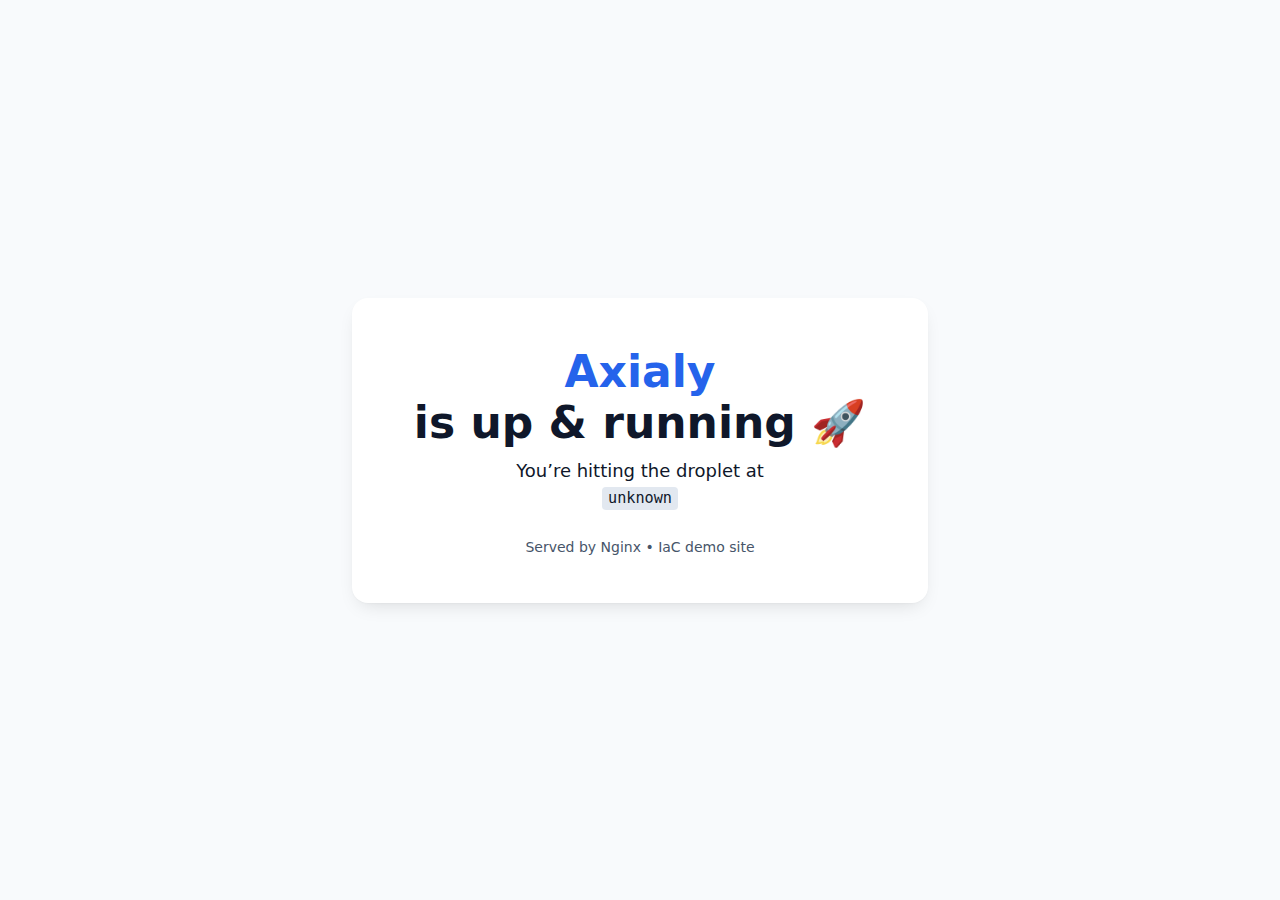
<file: axialy-admin-product/index.html>
<!DOCTYPE html>
<html lang="en">
<head>
  <meta charset="UTF-8" />
  <meta name="viewport" content="width=device-width, initial-scale=1.0" />
  <title>Axialy Platform</title>

  <!-- Light, decent-looking styles without a build step -->
  <style>
    :root {
      --accent: #2563eb;           /* Tailwind “blue-600” for a quick pop */
      --bg:     #f8fafc;           /* Tailwind “slate-50”  */
      --text:   #0f172a;           /* Tailwind “slate-900” */
    }
    * { box-sizing: border-box; }
    body {
      margin: 0;
      font-family: system-ui, -apple-system, "Segoe UI", Roboto, sans-serif;
      background: var(--bg);
      color: var(--text);
      display: grid;
      place-items: center;
      min-height: 100vh;
    }
    main {
      text-align: center;
      padding: 3rem 2rem;
      border-radius: 1rem;
      background: #fff;
      box-shadow:
        0 8px 20px -8px rgba(0,0,0,.15),
        0 1px  3px  -1px rgba(0,0,0,.05);
      max-width: 36rem;
      width: 100%;
    }
    h1 {
      font-size: clamp(1.75rem, 2.5vw + 1.25rem, 2.75rem);
      margin: 0 0 0.5rem;
    }
    h1 span { color: var(--accent); }
    p {
      font-size: 1.125rem;
      margin: 0.5rem 0 1.75rem;
      line-height: 1.5;
    }
    code {
      padding: 0.15rem 0.35rem;
      background: #e2e8f0;        /* slate-200 */
      border-radius: 0.25rem;
      font-size: 0.95rem;
    }
    footer {
      font-size: 0.875rem;
      color: #475569;             /* slate-600 */
    }
  </style>
</head>
<body>
<main>
  <h1>
    <span id="product-name">Axialy</span><br />
    is up & running 🚀
  </h1>

  <p>
    You’re hitting the droplet at<br />
    <code id="ip">(resolving…)</code>
  </p>

  <p id="hint" hidden>
    Not the page you expected? &nbsp;Your files may not have been copied yet.<br />
    Push a commit that touches the product folder, then rerun the workflow.
  </p>

  <footer>
    Served by Nginx • IaC demo site
  </footer>
</main>

<script>
  /* ----------------------------------------------------------
     Lightweight runtime tweaks so the same file works everywhere
     ---------------------------------------------------------- */
  (function () {
    /* 1 – Show which product (based on hostname) */
    const host = location.hostname.toLowerCase();
    const map = {
      "admin.axialy.ai"  : "Axialy Admin",
      "ui.axialy.ai"     : "Axialy UI",
      "axialy.ai"        : "Axialy Marketing",
      "www.axialy.ai"    : "Axialy Marketing"
    };
    document.getElementById("product-name").textContent =
      map[host] || "Axialy";

    /* 2 – Echo the droplet IP (handy when testing DNS propagation) */
    fetch("https://api.ipify.org?format=text")
      .then(r => r.text())
      .then(ip => (document.getElementById("ip").textContent = ip))
      .catch(() => {
        document.getElementById("ip").textContent = "unknown";
      });

    /* 3 – If you’re still seeing the default Nginx page, this hint appears.
           (It will disappear automatically once the file is overwritten.) */
    if (document.title === "Welcome to nginx!") {
      document.getElementById("hint").hidden = false;
    }
  })();
</script>
</body>
</html>
</file>
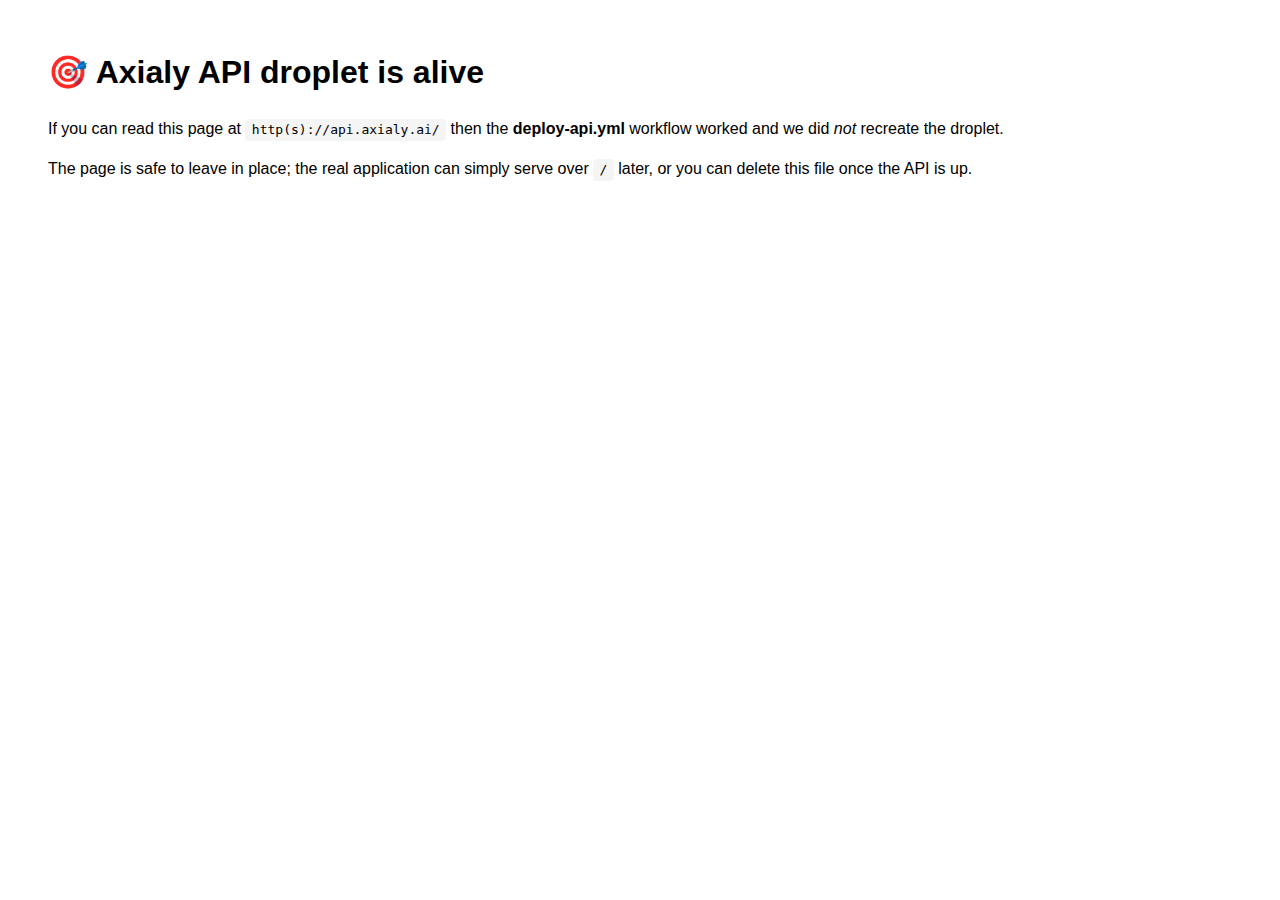
<file: axialy-api-product/index.html>
<!doctype html>
<html lang="en">
<head>
  <meta charset="UTF-8" />
  <title>Axialy API – sanity check</title>
  <style>
    body{font-family:sans-serif;margin:3rem;line-height:1.5}
    code{background:#f5f5f5;padding:.2rem .4rem;border-radius:4px}
  </style>
</head>
<body>
  <h1>🎯 Axialy API droplet is alive</h1>

  <p>
    If you can read this page at <code>http(s)://api.axialy.ai/</code> then
    the <strong>deploy-api.yml</strong> workflow worked and we did
    <em>not</em> recreate the droplet.
  </p>

  <p>
    The page is safe to leave in place; the real application can simply
    serve over <code>/</code> later, or you can delete this file once the
    API is up.
  </p>
</body>
</html>
</file>
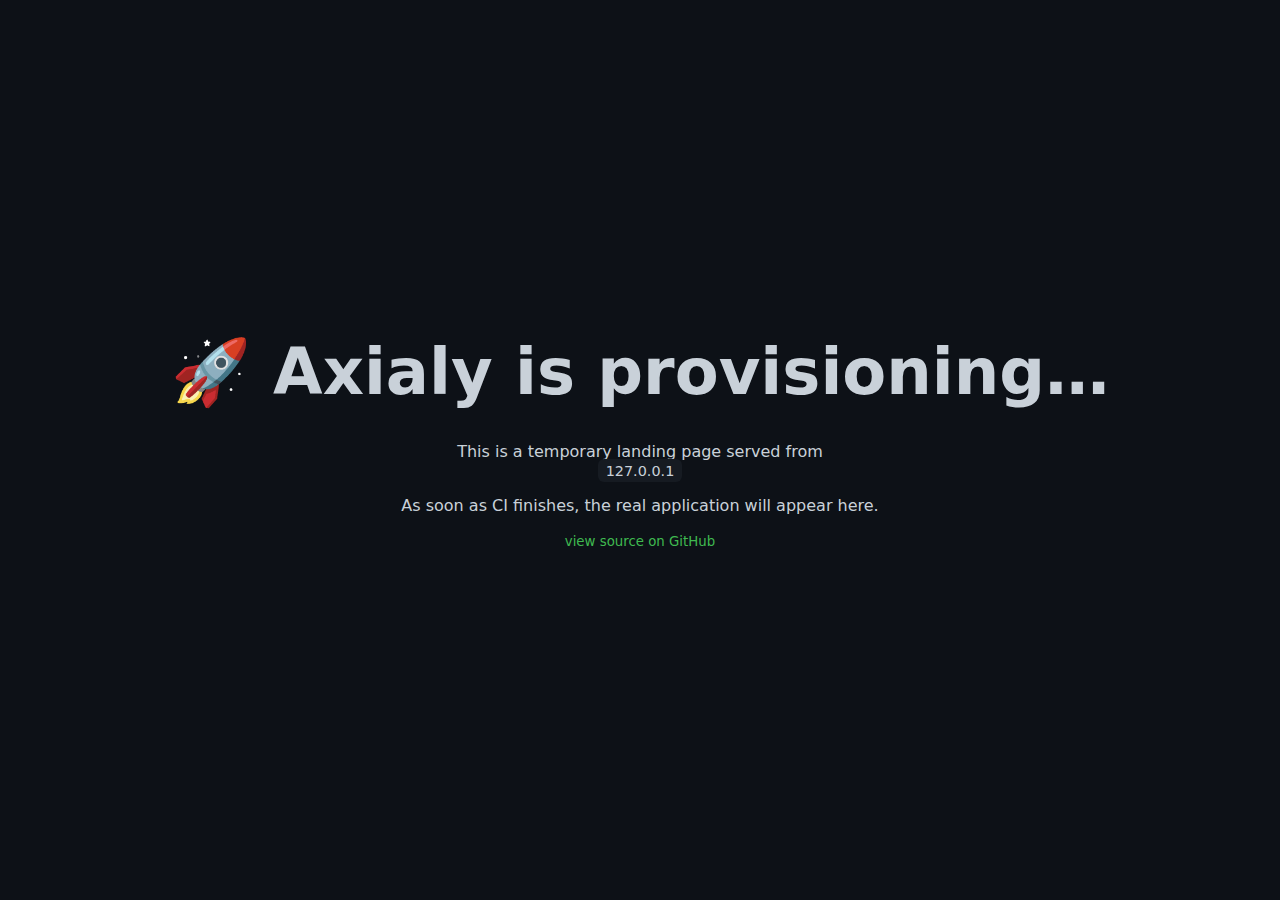
<file: axialy-admin-product/temp_index.html>
<!DOCTYPE html>
<html lang="en">
<head>
  <meta charset="utf-8" />
  <meta name="viewport" content="width=device-width,initial-scale=1">
  <title>Axialy • placeholder</title>
  <style>
    :root { --bg:#0d1117; --fg:#c9d1d9; --accent:#3fb950; }
    *{box-sizing:border-box;font-family:system-ui,Segoe UI,Roboto,"Helvetica Neue",Arial,sans-serif}
    body{margin:0;display:flex;min-height:100vh;align-items:center;justify-content:center;
         background:var(--bg);color:var(--fg);text-align:center;padding:2rem}
    h1{font-size:clamp(2.5rem,6vw,4rem);margin:0 0 .5em 0}
    a{color:var(--accent);text-decoration:none}
    code{background:#161b22;padding:.25em .5em;border-radius:6px;font-size:90%}
  </style>
</head>
<body>
  <main>
    <h1>🚀 Axialy is provisioning…</h1>
    <p>This is a temporary landing page served from<br><code id="host"></code></p>
    <p>As soon as CI finishes, the real application will appear here.</p>
    <p><small><a href="https://github.com/Axiamax/axialy-platform">view source on GitHub</a></small></p>
  </main>
  <script>
    /* show which droplet we actually hit */
    document.getElementById('host').textContent = location.hostname || location.host;
  </script>
</body>
</html>
</file>
